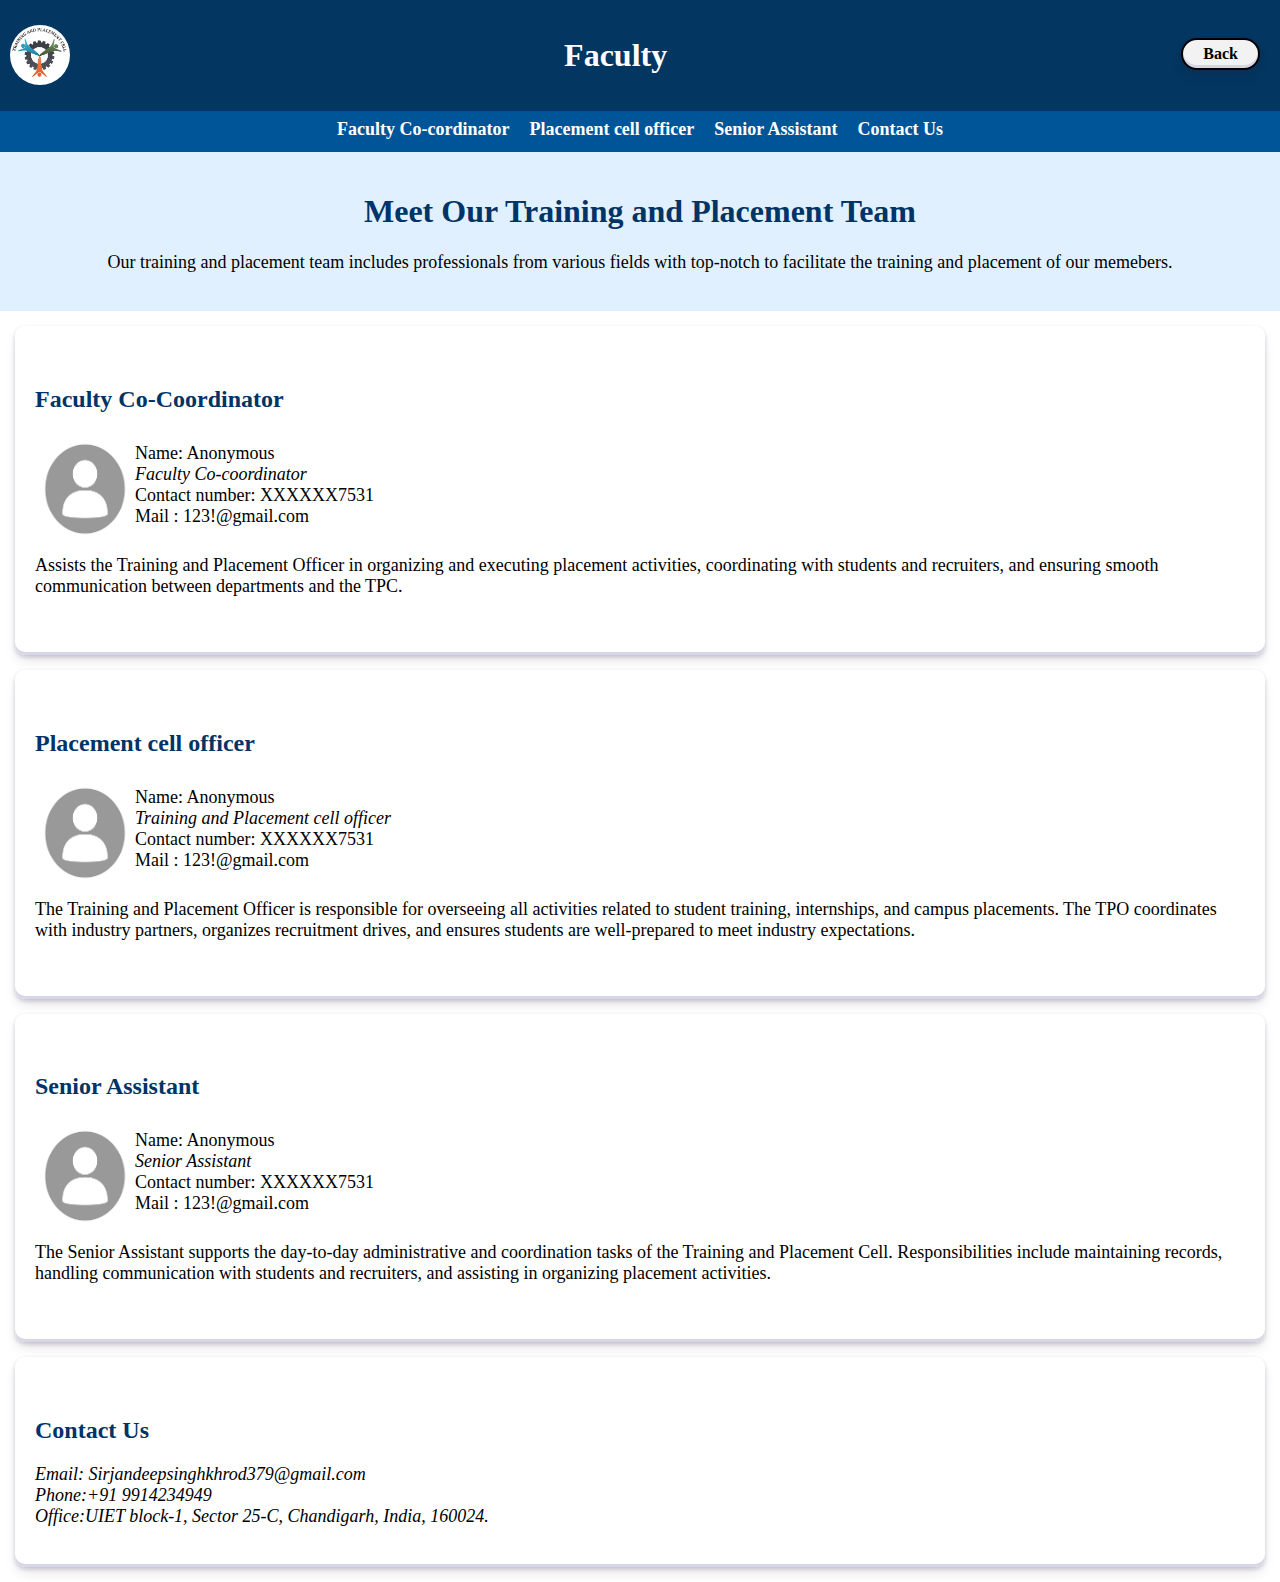
<file: Faculty.htm>
<!DOCTYPE html>
<html lang="en">
<head>
    <link rel = "stylesheet" href="./faculty.css">
    <title>Faculty Page</title>
</head>
<body style="margin: 0px;">
    <header>
        <div>
            <img src="./Images/logo.jpg" style="float: left; margin: 25px 0px 0px 10px ; border-radius: 50%; " width="60px" alt="logo">
        </div>
        <div style="float : right;">
            <br>
            <a href = "./frontpage2.htm" class = "button-type1 txt-typ1">Back</a>
        </div>
         <div>
            <h1 class ="txt-typ1 heading1" style="margin-top: 0px;"><br>Faculty<br><br></h1>
        </div>
        <nav style="height: 25px;">
            <a href="#Faculty">Faculty Co-cordinator</a>
            <a href="#Placement">Placement cell officer</a>
            <a href="#Assistant">Senior Assistant</a>
            <a href="#Contactus">Contact Us</a>
        </nav>
    </header>
    <main class="content">
        <div class ="hero">
            <h1>Meet Our Training and Placement Team</h1>
            <p>Our training and placement team includes professionals from various fields with top-notch to facilitate the training and placement of our memebers.</p>
        </div>
                <div class="soft" id="Faculty">
            <h2>Faculty Co-Coordinator</h2>
            <div style="display: flex;">
                <img src="./Images/anon.png" width="100px">
                <p>Name: Anonymous <br>
                <em>Faculty Co-coordinator</em><br>
                Contact number: XXXXXX7531 <br>
                Mail : 123!@gmail.com
                </p>
            </div>
            <p>Assists the Training and Placement Officer in organizing and executing placement activities, coordinating with students and recruiters, and ensuring smooth communication between departments and the TPC.</p>
        </div>
        <div class="soft" id="Placement">
            <h2>Placement cell officer</h2>
            <div style="display: flex;">
                <img src="./Images/anon.png" width="100px">
                <p>Name: Anonymous <br>
                <em>Training and Placement cell officer</em><br>
                Contact number: XXXXXX7531 <br>
                Mail : 123!@gmail.com
                </p>
                <br>
            </div>
            <p>The Training and Placement Officer is responsible for overseeing all activities related to student training, internships, and campus placements. The TPO coordinates with industry partners, organizes recruitment drives, and ensures students are well-prepared to meet industry expectations.</p>
        </div>
        <div class="soft" id="Assistant">
            <h2>Senior Assistant</h2>
            <div style="display: flex;">
                <img src="./Images/anon.png" width="100px">
                <p>Name: Anonymous <br>
                <em>Senior Assistant</em><br>
                Contact number: XXXXXX7531 <br>
                Mail : 123!@gmail.com
                </p>
                <br>
            </div>
            <p>The Senior Assistant supports the day-to-day administrative and coordination tasks of the Training and Placement Cell. Responsibilities include maintaining records, handling communication with students and recruiters, and assisting in organizing placement activities.</p>
        </div>
        <div class="soft" id="Contactus">
            <h2>Contact Us</h2>
            <address>Email: Sirjandeepsinghkhrod379@gmail.com<br>
                    Phone:+91 9914234949<br>
                    Office:UIET block-1, Sector 25-C, Chandigarh, India, 160024.
            </address>

        </div>
    </main>
</body>
</html>
</file>
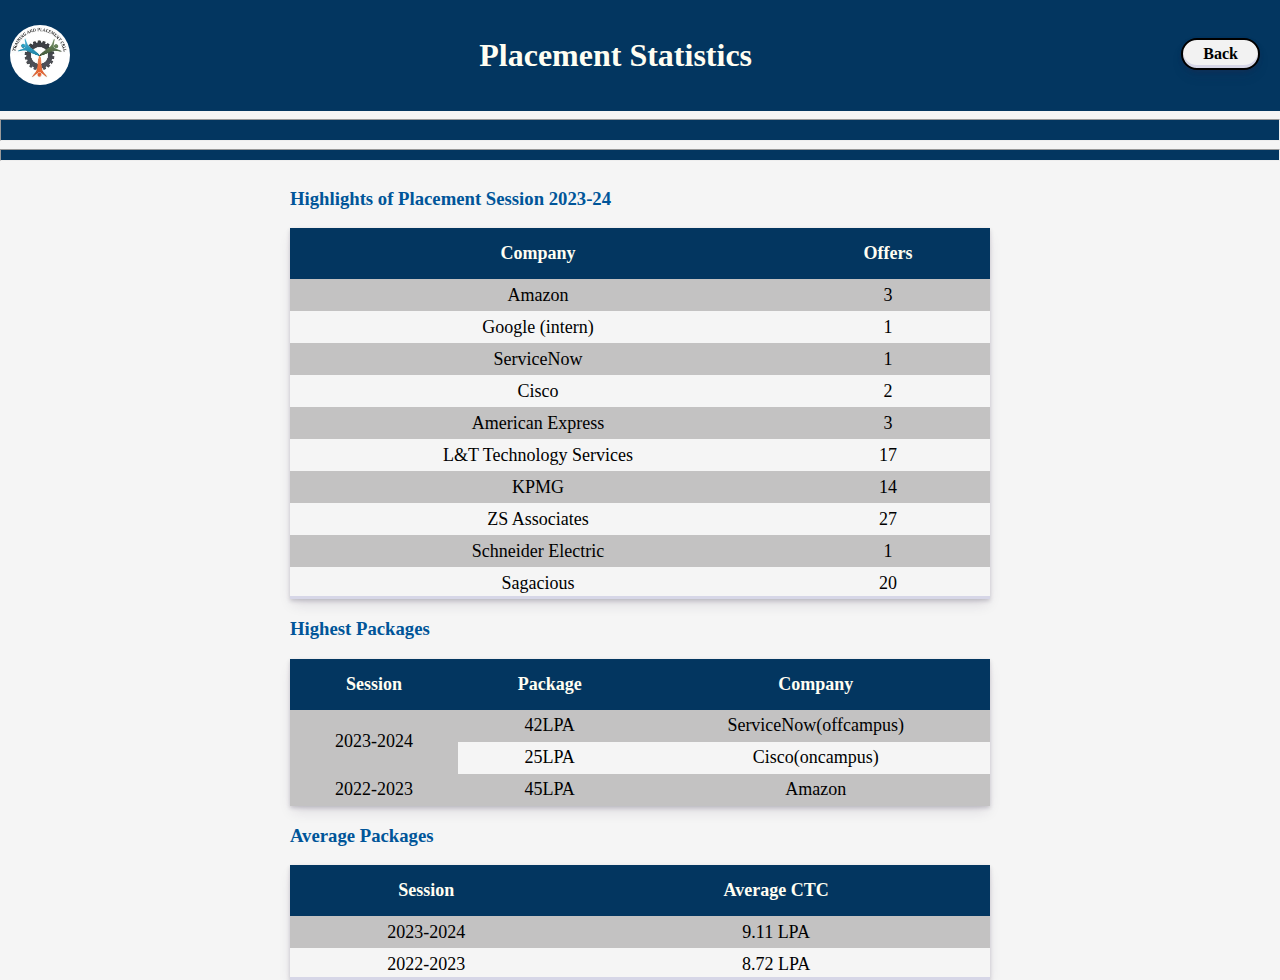
<file: placementrec.htm>
<!DOCTYPE html>
<html lang="en">
<head>
    <link rel = "stylesheet" href="./Resources.css">
    <title>Placement Statistics</title>
    <style>
        td:nth-child(even){
            height: 30px;
        }
        td{
            text-align: center;
        }
    </style>
</head>
<body>
    <header>
        <div>
            <img src="./Images/logo.jpg" style="float: left; margin: 25px 0px 0px 10px ; border-radius: 50%; " width="60px" alt="logo">
        </div>
        <div style="float : right;">
            <br>
            <a href = "./frontpage2.htm" class = "button-type1 txt-typ1">Back</a>
        </div>
         <div>
            <h1 class ="txt-typ1 heading1" style="margin-top: 0px;"><br>Placement Statistics<br><br></h1>
        </div>
        <hr style="height: 20px;">
        <hr>
    </header>
    <main>
        <div style="display: flex; flex-direction: column;">
            
        <table style="width: 700px;">
            <thead>
                <h3 style="color: #005599; font-family: Garamond;">Highlights of Placement Session 2023-24</h2>
                <tr>
                <th>Company</th>
                <th>Offers</th>
                </tr>
            </thead>
            <tbody>
                <tr>
                    <td>Amazon</td>
                    <td>3</td>
                </tr>
                <tr>
                    <td>Google (intern)</td>
                    <td>1</td>
                </tr>
                <tr>
                    <td>ServiceNow</td>
                    <td>1</td>
                </tr>
                <tr>
                    <td>Cisco</td>
                    <td>2</td>
                </tr>
                <tr>
                    <td>American Express</td>
                    <td>3</td>
                </tr>
                <tr>
                    <td>L&T Technology Services</td>
                    <td>17</td>
                </tr>
                <tr>
                    <td>KPMG</td>
                    <td>14</td>
                </tr>
                <tr>
                    <td>ZS Associates</td>
                    <td>27</td>
                </tr>
                <tr>
                    <td>Schneider Electric</td>
                    <td>1</td>
                </tr>
                <tr>
                    <td>Sagacious</td>
                    <td>20</td>
                </tr>
            </tbody>
        </table>
        <table>
            <thead>
                <h3 style="color: #005599; font-family: Garamond;">Highest Packages</h3>
                <tr>
                    <th>
                        Session        
                    </th>
                    <th>
                        Package
                    </th>
                    <th>Company</th>
                </tr>
            </thead>
            <tbody>
                <tr>
                    <td rowspan="2">2023-2024</td>
                    <td id="">42LPA</td>
                    <td>ServiceNow(offcampus)</td>
                </tr>
                <tr>
                    <td>
                        25LPA
                    </td>
                    <td>
                        Cisco(oncampus)
                    </td>
                </tr>
                <tr>
                    <td>2022-2023</td>
                    <td id="">45LPA</td>
                    <td>Amazon</td>
                </tr>
            </tbody>
        </table>
         <table>
            <thead>
                <h3 style="color: #005599; font-family: Garamond;">Average Packages</h3>
                <tr>
                    <th>
                        Session        
                    </th>
                    <th>
                        Average CTC
                    </th>
                </tr>
            </thead>
            <tbody>
                <tr>
                    <td>2023-2024</td>
                    <td>9.11 LPA</td>
                </tr>
                <tr>
                    <td>2022-2023</td>
                    <td id="">8.72 LPA</td>
                    </tr>
            </tbody>
         </table>    
        </div>
    </main>
</body>
</html>
</file>
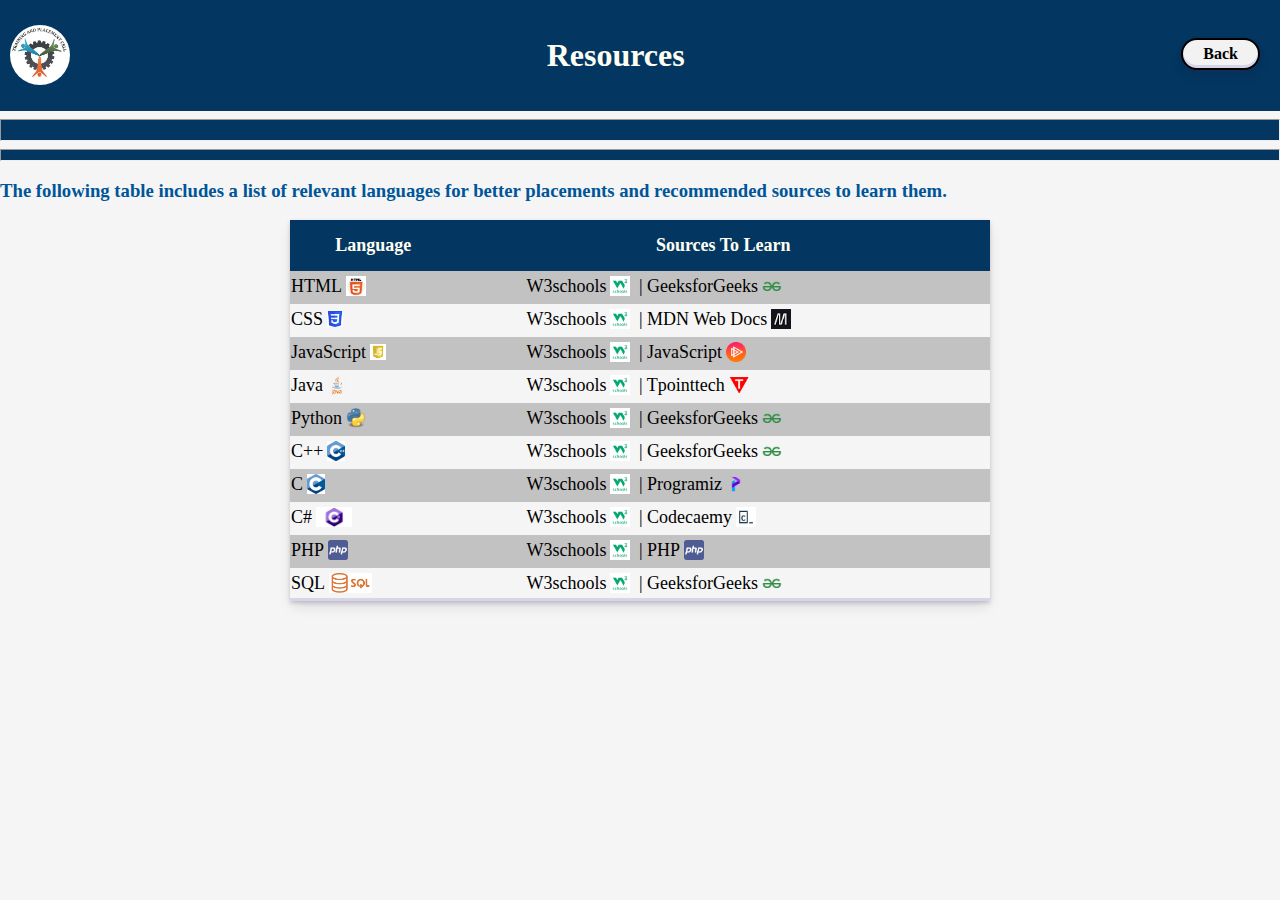
<file: Resources.htm>
<!DOCTYPE html>
<html lang="en">
<head>
    <link rel = "stylesheet" href="./Resources.css">
    <title>Resources</title>
</head>
<body>
    <header>
        <div>
            <img src="./Images/logo.jpg" style="float: left; margin: 25px 0px 0px 10px ; border-radius: 50%; " width="60px" alt="logo">
        </div>
        <div style="float : right;">
            <br>
            <a href = "./frontpage2.htm" class = "button-type1 txt-typ1">Back</a>
        </div>
         <div>
            <h1 class ="txt-typ1 heading1" style="margin-top: 0px;"><br>Resources<br><br></h1>
        </div>
        <hr style="height: 20px;">
        <hr>
        <h3 style="color: #005599; font-family: Garamond;">The following table includes a list of relevant languages for better placements and recommended sources to learn them.</h2>
    </header>
    <main>
        <table style="width: 700px;">
            <thead>
                <tr>
                <th>Language</th>
                <th>Sources To Learn</th>
                </tr>
            </thead>
            <tbody>
                <tr>
                    <td>
                        HTML<img class ="logo" src="./Images/HTML logo.jpg" height="20px"alt="HTML">
                    </td>
                    <td id="secrow">
                        <a target="_blank" class="clickable" href="https://www.w3schools.com/html/">W3schools<img class="logo" height="20px" src="./Images/W3logo.jpg" alt="W3Schools"> |</a>
                        <a target="_blank" class="clickable" href="https://www.geeksforgeeks.org/html/html-tutorial/">GeeksforGeeks<img class="logo" height="20px" src="./Images/GFG.png" alt="GFG"></a>
                    </td>
                </tr>
                <tr>
                    <td>
                        CSS<img class ="logo" src="./Images/CSS.png" height="16px"alt="CSS logo">
                    </td>
                    <td id="secrow">
                        <a target="_blank" class="clickable" href="https://www.w3schools.com/css/default.asp">W3schools<img class="logo" height="20px" src="./Images/W3logo.jpg" alt="W3Schools"> |</a>
                        <a target="_blank" class="clickable" href="https://developer.mozilla.org/en-US/docs/Web/CSS">MDN Web Docs<img class="logo" height="20px" src="./Images/MDN.png" alt="MDN"></a>
                    </td>
                </tr>
                <tr>
                    <td>
                        JavaScript<img class ="logo" src="./Images/Java script logo.png" height="16px"alt="JS logo">
                    </td>
                    <td id="secrow">
                        <a target="_blank" class="clickable" href="https://www.w3schools.com/js/default.asp">W3schools<img class="logo" height="20px" src="./Images/W3logo.jpg" alt="W3Schools"> |</a>
                         <a target="_blank" class="clickable" href="https://www.javascript.com/">JavaScript<img class="logo" height="20px" src="./Images/jswebsite logo.png" alt="JS"></a>   
                    </td>
                </tr>
                <tr>
                    <td>
                        Java<img class ="logo" src="./Images/javalogo.png" height="20px"alt="Java">
                    </td>
                    <td  id="secrow">
                        <a target="_blank" class="clickable" href="https://www.w3schools.com/java/default.asp">W3schools<img class="logo" height="20px" src="./Images/W3logo.jpg" alt="W3Schools"> |</a>
                        <a target="_blank" class="clickable" href="https://www.tpointtech.com/java-tutorial">Tpointtech<img class="logo" height="20px" src="./Images/tptlogo.png" alt="tpointtech"></a>
                    </td>
                </tr>
                <tr>
                    <td>
                        Python<img class ="logo" src="./Images/pylogo.png" height="20px"alt="Python">
                    </td>
                    <td id="secrow">
                        <a target="_blank" class="clickable" href="https://www.w3schools.com/python/default.asp">W3schools<img class="logo" height="20px" src="./Images/W3logo.jpg" alt="W3Schools"> |</a>
                        <a target="_blank" class="clickable" href="https://www.geeksforgeeks.org/python-programming-language-tutorial/">GeeksforGeeks<img class="logo" height="20px" src="./Images/GFG.png" alt="GFG"></a>
                    </td>
                </tr>
                <tr>
                    <td>
                        C++<img class ="logo" src="./Images/cpplogo.png" height="20px"alt="C++">
                    </td>
                    <td id="secrow">
                        <a target="_blank" class="clickable" href="https://www.w3schools.com/cpp/default.asp">W3schools<img class="logo" height="20px" src="./Images/W3logo.jpg" alt="W3Schools"> |</a>
                        <a target="_blank" class="clickable" href="https://www.geeksforgeeks.org/c-plus-plus/">GeeksforGeeks<img class="logo" height="20px" src="./Images/GFG.png" alt="GFG"></a>
                    </td>
                </tr>
                <tr>
                    <td>
                        C<img class ="logo" src="./Images/clogo.png" height="20px"alt="C">
                    </td>
                    <td id="secrow">
                        <a target="_blank" class="clickable" href="https://www.w3schools.com/c/index.php">W3schools<img class="logo" height="20px" src="./Images/W3logo.jpg" alt="W3Schools"> |</a>
                        <a target="_blank" class="clickable" href="https://www.programiz.com/c-programming">Programiz<img class="logo" height="20px" src="./Images/Programizlogo.png" alt="Programiz"></a>
                    </td>
                </tr>
                <tr>
                    <td>
                        C#<img class ="logo" src="./Images/CClogo.png" height="20px"alt="C#">
                    </td>
                    <td id="secrow">
                        <a target="_blank" class="clickable" href="https://www.w3schools.com/cs/index.php">W3schools<img class="logo" height="20px" src="./Images/W3logo.jpg" alt="W3Schools"> |</a>
                        <a target="_blank" class="clickable" href="https://www.codecademy.com/learn/learn-c-sharp">Codecaemy<img class="logo" height="20px" src="./Images/Codecademy.png" alt="Codecademy"></a>
                    </td>
                </tr>
                <tr>
                    <td>
                        PHP<img class ="logo" src="./Images/phplogo.png" height="20px"alt="PHP">
                    </td>
                    <td id="secrow">
                        <a target="_blank" class="clickable" href="https://www.w3schools.com/php/default.asp">W3schools<img class="logo" height="20px" src="./Images/W3logo.jpg" alt="W3Schools"> |</a>
                        <a target="_blank" class="clickable" href="https://www.php.net/">PHP<img class="logo" height="20px" src="./Images/phplogo.png" alt="PHP"></a>
                    </td>
                </tr>
                <tr>
                    <td >
                        SQL<img class ="logo" src="./Images/sqp.png" height="20px"alt="SQL">
                    </td>
                    <td id="secrow">
                        <a target="_blank" class="clickable" href="https://www.w3schools.com/sql/default.asp">W3schools<img class="logo" height="20px" src="./Images/W3logo.jpg" alt="W3Schools"> |</a>
                        <a target="_blank" class="clickable" href="https://www.geeksforgeeks.org/sql-tutorial/">GeeksforGeeks<img class="logo" height="20px" src="./Images/GFG.png" alt="GFG"></a>
                    </td>
                </tr>
            </tbody>
        </table>
    </main>
</body>
</html>
</file>
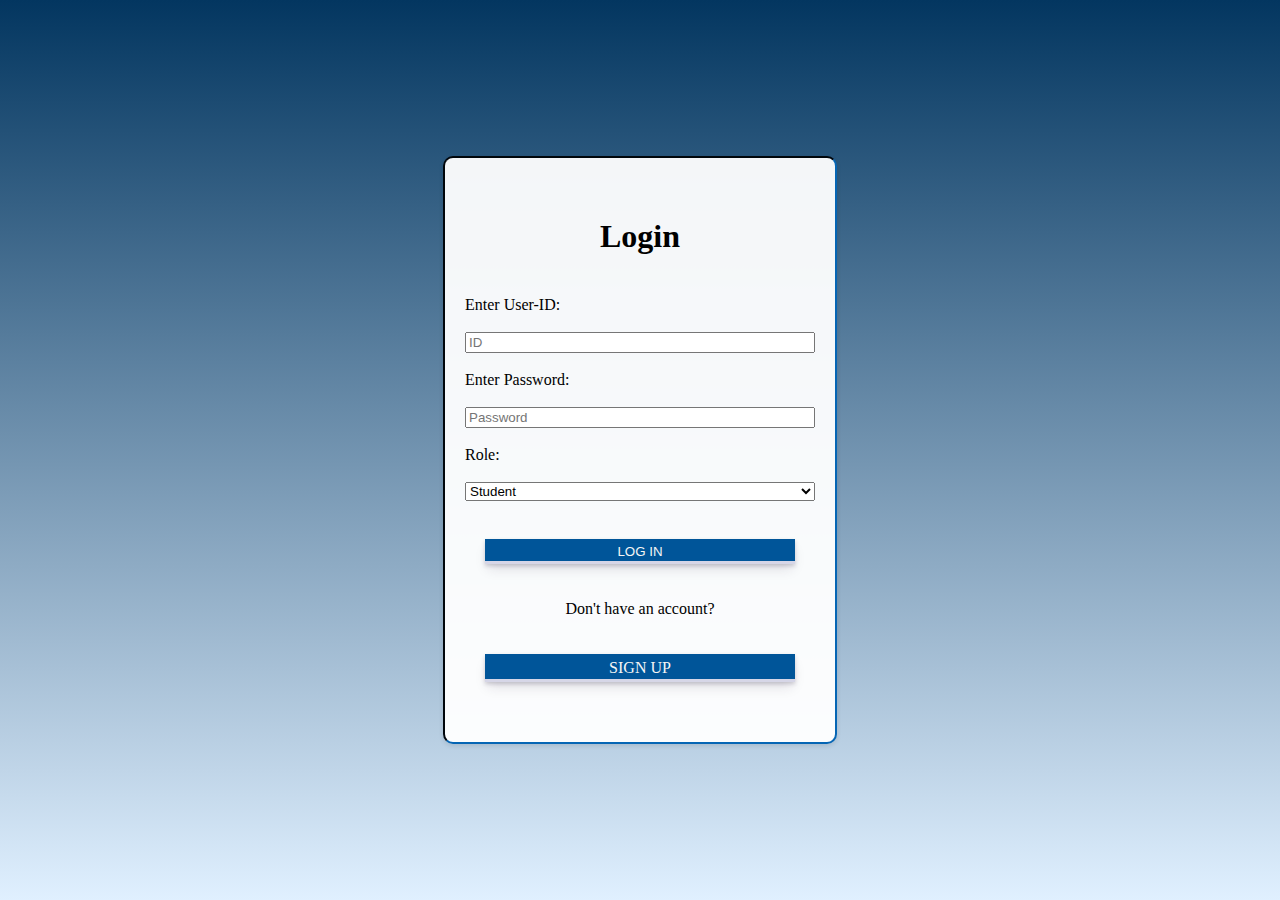
<file: sign-inpage.htm>
<!DOCTYPE html>
<html lang="en">
<head>
    <link rel="stylesheet" href="sign-inpage.css">
    <title>Sign-in</title>
    <script src="Sign.js"></script>
</head>
<body>
    <form onsubmit="return data1()" action="./frontpage2.htm">
        <div id="oform">
            <h1 style="text-align: center;" class="hero"> Login</h1>
            <label for="fname">Enter User-ID:</label><br>
            <input type="text" name="Aname" id= "Aname" placeholder="ID">
            <p  style="display: none; color: red;" id="e1" ></p>
            <br>
            <label for="Pword">Enter Password:</label><br>
            <input type="password" name="Pword" id= "Pword" placeholder="Password">
            <p  style="display: none; color: red;" id="e2" ></p>
            <br>          
            <label for="roles">Role:</label><br>
            <select name="Roles" id="Roles">
                <option value="Student" id="student">Student</option>
                <option value="Faculty" id="faculty">Faculty Memeber</option>
                <option value="Administrator" id="Administrator">Administrator</option>
            </select>
            <br>
                <input type="submit" value="LOG IN" class="button-type2">
            <p style="text-align: center;">Don't have an account?</p>
            <a class= "button-type2"href="./sign-uppage.htm">SIGN UP</a>
        </div>
    </form>
</body>
</html>
</file>
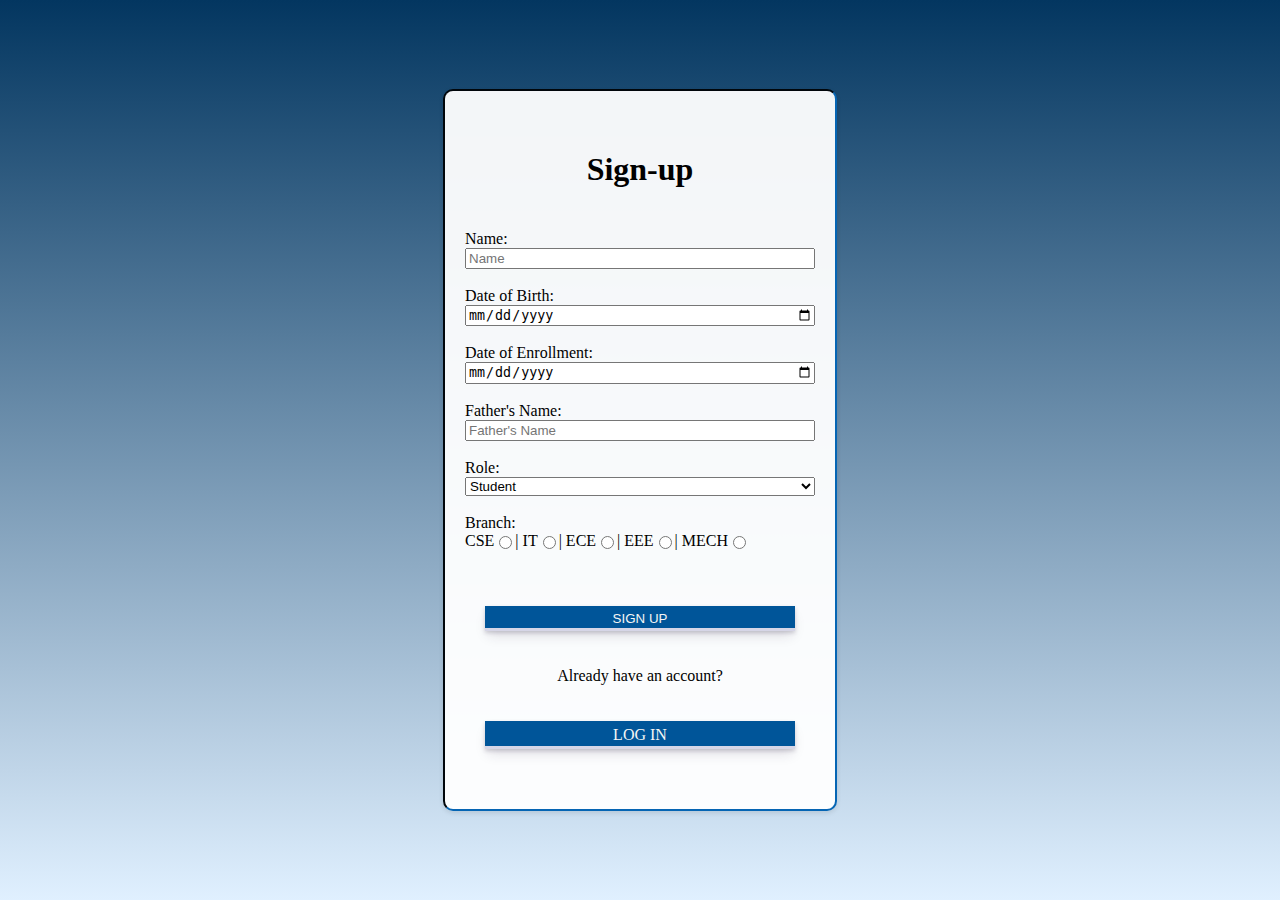
<file: sign-uppage.htm>
<!DOCTYPE html>
<html lang="en">
<head>
    <link rel="stylesheet" href="sign-inpage.css">
    <title>Sign-up</title>
    <script src="Sign.js"></script>
</head>
<body>
    <form action="./frontpage2.htm" onsubmit="return data2()">
        <div id="oform">
            <h1 style="text-align: center;" class="hero"> Sign-up</h1>
            <label for="fname"> Name:</label>
            <input type="text" name="Aname" id= "Aname" placeholder="Name">
            <p  style="display: none; color: red;" id="e1" ></p>
            <br>
            <label for="dob"> Date of Birth:</label>
            <input type="date" name="dob" id= "dob" placeholder="Date of Birth">
            <p  style="display: none; color: red;" id="e2" ></p>
            <br>
            <label for="doe"> Date of Enrollment:</label>
            <input type="date" name="doe" id= "doe" placeholder="">
            <p  style="display: none; color: red;" id="e3" ></p>
            <br>
            <label for="fname"> Father's Name:</label>
            <input type="text" name="fname" id= "fname" placeholder="Father's Name">
            <p  style="display: none; color: red;" id="e4" ></p>
            <br>
            <label for="roles">Role:</label>
            <select name="Roles" id="roles">
                <option value="Student" id="student">Student</option>
                <option value="Faculty" id="faculty">Faculty Memeber</option>
            </select>
            <br>
            <label for="branch"> Branch:</label>
            <div style="display: flex;">
                <label for="CSE">CSE</label>
                <input type="radio" name="branch" id= "Branch" placeholder="Father's Name">
                <label for="IT"> | IT</label>
                <input type="radio" name="branch" id= "Branch" placeholder="Father's Name">
                <label for="CSE"> | ECE</label>
                <input type="radio" name="branch" id= "Branch" placeholder="Father's Name">
                <label for="CSE"> | EEE</label>
                <input type="radio" name="branch" id= "Branch" placeholder="Father's Name">
                <label for="CSE"> | MECH</label>
                <input type="radio" name="branch" id= "Branch" placeholder="Father's Name">
            </div>
            <br>
            <br>
            <input type="submit" value="SIGN UP" class="button-type2">
            <p style="text-align: center;">Already have an account?</p>
            <a class= "button-type2"href="./sign-inpage.htm">LOG IN</a>
        </div>
    </form>
</body>
</html>
</file>
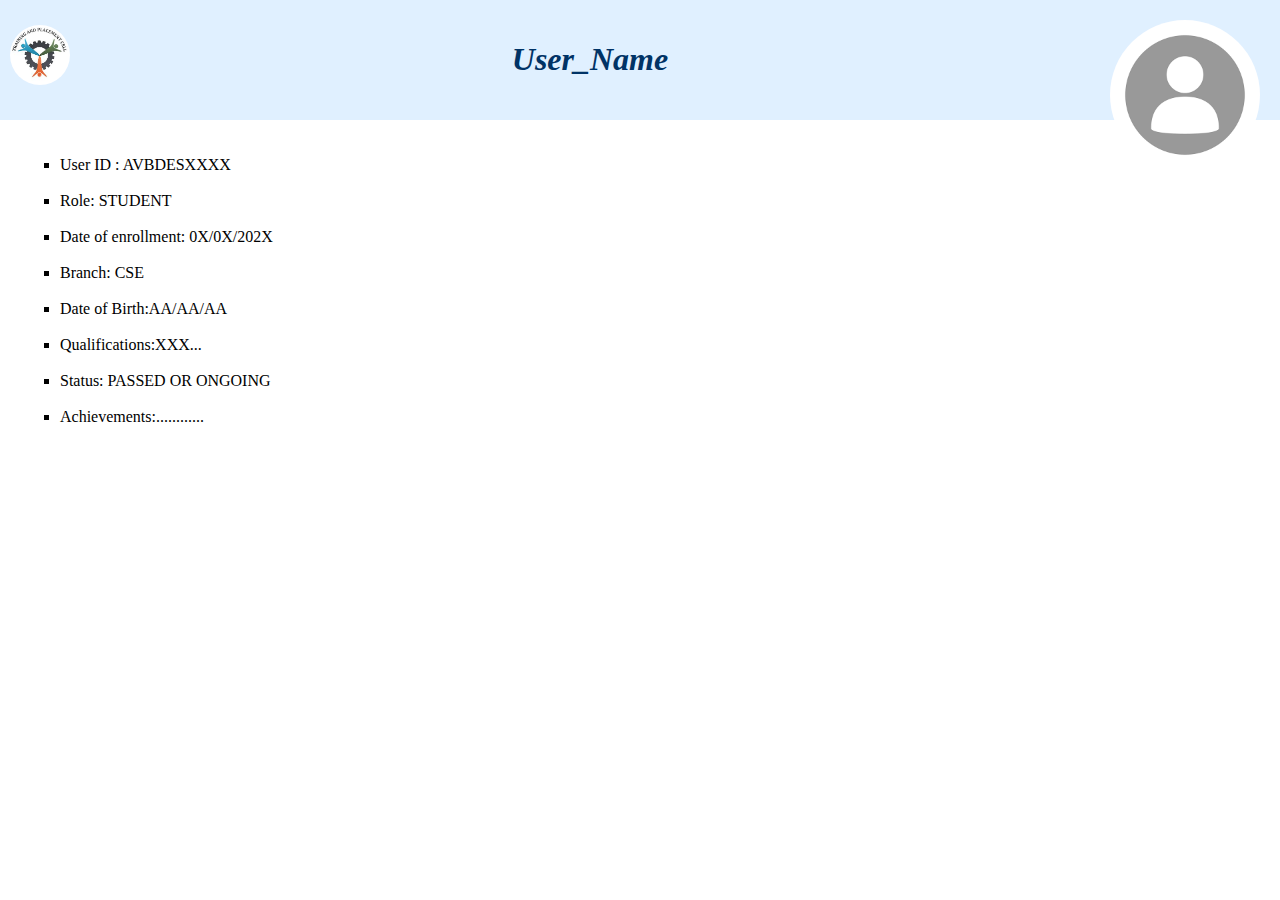
<file: userpage.htm>
<!DOCTYPE html>
<html lang="en">
<head>
    <link rel="stylesheet" href="userpage.css">
    <title>User page</title>
</head>
<body style="margin: 0px;">
    <header>
        <div>
            <img src="./Images/logo.jpg" style="float: left; margin: 25px 0px 0px 10px ; border-radius: 50%; " width="60px" alt="logo">            
        </div>
        <div class="hero">
            <img src="./Images/anon.png" style="float: right; border-radius: 50%;" width="150" alt="">
            <h1>
                <i>User_Name</i>
            </h1>
        </div>
    </header>
    <main>
        <div class="hero2"> 
            <ul>
                <li>
                    User ID : AVBDESXXXX <br> <br>
                </li>
                <li>
                     Role: STUDENT <br><br>
                </li>
                <li>
                    Date of enrollment: 0X/0X/202X <br><br>
                </li>
                <li>
                    Branch: CSE <br><br>
                </li>
                <li>
                     Date of Birth:AA/AA/AA <br><br>
                </li>
                <li>
                    Qualifications:XXX...  <br><br>
                </li>
                <li>
                    Status: PASSED OR ONGOING <br><br>
                </li>
                <li>
                    Achievements:............ <br><br>
                </li>
            </ul>
        </div>
    </main>
    <footer>
    </footer>
</body>
</html>
</file>
<file: faculty.css>
.button-type1{
    display : flex;
    display : inline-block;
    text-align : center;
    border:2px solid black;
    border-radius : 100px;
    text-decoration : none;
    padding : 5px 20px;
    background-color : #f2f2f2;
    color: black;
    margin :  20px;
    /*box-shadow: 0 5px 5px rgba(0,0,0,0.3);*/
    box-shadow:
    rgba(45, 35, 66, 0.2) 0 2px 4px,
    rgba(45, 35, 66, 0.15) 0 7px 13px -3px,
    #d6d6e7 0 -3px 0 inset;
}
.button-type1:hover{
    /*background-color: #e0f0ff;*/
    box-shadow:
    rgba(45, 35, 66, 0.3) 0 4px 8px,
    rgba(45, 35, 66, 0.2) 0 7px 13px -3px,
    #d6d6e7 0 -3px 0 inset;
  transform: translateY(-2px);
  background-color: #e0f0ff;
}
.txt-typ1{
    font-family : Garamond;
    font-weight : bold;
}
.heading1{
    color:white;
    text-align: center;
    background-color: #033660;
    margin-bottom: 0px;
}
.bg{
    background: 
    url("./Images/austin-distel-wD1LRb9OeEo-unsplash.jpg");
    background-size: 100vw;
    margin:0px;
    background-color: #f5f5f5;
}
.soft{
    padding: 40px 20px;
    background-color: rgba(255,255,255,0.95);
    margin: 20 px;
    border-radius: 10px;
    box-shadow: 
    rgba(45, 35, 66, 0.2) 0 2px 4px,
    rgba(45, 35, 66, 0.15) 0 7px 13px -3px,
    #d6d6e7 0 -3px 0 inset;
    margin:15px
}
.soft:hover{
    box-shadow:
    rgba(45, 35, 66, 0.3) 0 4px 8px,
    rgba(45, 35, 66, 0.2) 0 7px 13px -3px,
    #d6d6e7 0 -3px 0 inset;
    transform: translateY(-2px);
}
.soft h2{
    color: #003366;
}
.soft p{
    font-size: 18px;
    margin-top: 10px;
}
.soft address{
    font-size: 18px;
    margin-top: 10px;
}
.hero{
    background-color: #e0f0ff;
    text-align: center;
    padding: 20px;
    margin-top: 0px;
}
.hero h1{
    color: #003366;
}
.hero p{
    font-size: 18px;
    margin-top: 10px;
}
nav{
    display:flex;
    background-color: #005599;
    justify-content: center;
    font-weight: bold;
    margin: 0px;
    padding: 8px;
}
nav a:hover{
    border :1px dashed white;
    padding:2px;
    background-color: #033660;
    margin:0px;

}
nav a{
    color: white;
    font-weight: bold;
    text-decoration: none;
    font-size: 18px;
    margin: 0px 10px;
}
.logo{
    margin : 4px;
    vertical-align: middle;
    padding-bottom: 3px;
}
</file>
<file: Resources.css>
.button-type1{
    display : flex;
    display : inline-block;
    text-align : center;
    border:2px solid black;
    border-radius : 100px;
    text-decoration : none;
    padding : 5px 20px;
    background-color : #f2f2f2;
    color: black;
    margin :  20px;
    /*box-shadow: 0 5px 5px rgba(0,0,0,0.3);*/
    box-shadow:
    rgba(45, 35, 66, 0.2) 0 2px 4px,
    rgba(45, 35, 66, 0.15) 0 7px 13px -3px,
    #d6d6e7 0 -3px 0 inset;
}
.button-type1:hover{
    /*background-color: #e0f0ff;*/
    box-shadow:
    rgba(45, 35, 66, 0.3) 0 4px 8px,
    rgba(45, 35, 66, 0.2) 0 7px 13px -3px,
    #d6d6e7 0 -3px 0 inset;
  transform: translateY(-2px);
  background-color: #e0f0ff;
}
.txt-typ1{
    font-family : Garamond;
    font-weight : bold;
}
.heading1{
    color:#fffef2;
    text-align: center;
    background-color: #033660;
    margin-bottom: 0px;
}
body{
    margin:0px;
    /*background-color: #fffef2;*/
    background-color: #f5f5f5;
}
.soft{
    padding: 40px 20px;
    background-color: rgba(255,255,255,0.95);
    margin: 20 px;
    border-radius: 10px;
    box-shadow: 0 2px 5px rgba(0,0,0,0.1);
    margin:15px
}
.soft h2{
    color: #003366;
}
.soft p{
    font-size: 18px;
    margin-top: 10px;
}
.soft address{
    font-size: 18px;
    margin-top: 10px;
}
.hero{
    background-color: #e0f0ff;
    text-align: center;
    padding: 20px;
    margin-top: 0px;
}
.hero h1{
    color: #003366;
}
.hero p{
    font-size: 18px;
    margin-top: 10px;
}
nav{
    display:flex;
    background-color: #005599;
    justify-content: center;
    font-weight: bold;
    margin: 0px;
    padding: 8px;
}
nav a:hover{
    border :1px dashed white;
    padding:2px;
    background-color: #033660;
    margin:0px;

}
nav a{
    color: white;
    font-weight: bold;
    text-decoration: none;
    font-size: 18px;
    margin: 0px 10px;
}
.logo{
    margin : 4px;
    vertical-align: middle;
    padding-bottom: 3px;        
}
hr{
    background-color: #033660;
    height: 10px;
}
main{
    display: flex;
    justify-content: center;
    align-items: center;
}
th{
    color:#fffef2;
    text-align: center;
    background-color: #033660;
    margin: 0px;
    padding: 15px;
}
table{
    border-collapse:collapse;
    font-size: 18px;
    box-shadow:
    rgba(45, 35, 66, 0.2) 0 2px 4px,
    rgba(45, 35, 66, 0.15) 0 7px 13px -3px,
    #d6d6e7 0 -3px 0 inset;
}
table:hover{
    box-shadow:
    rgba(45, 35, 66, 0.3) 0 4px 8px,
    rgba(45, 35, 66, 0.2) 0 7px 13px -3px,
    #d6d6e7 0 -3px 0 inset;
  transform: translateY(-4px);
}
tr:nth-child(odd) {
  /*background-color: #dddddd;*/
  background-color: #c3c2c2;
}
tr:nth-child(even) {
  height: 30px;
}
.clickable{
    text-decoration: none;
    color: black;
}
.clickable:hover{
    text-decoration: none;
    color: #005599 ;
}
tr:hover {
    background-color: #7e7a7a;
}
#secrow{
    text-align: left;
    padding-left: 70px;
}
</file>
<file: sign-inpage.css>
html, body {
    height: 100%;
    margin: 0;
}

body {
    display: flex;
    justify-content: center;
    align-items: center;
    background-image : linear-gradient(#033660,#e0f0ff);
    
}
.hero{
    text-align: center;
    padding: 20px;
    margin-top: 0px;
}
#oform {
    width: 350px;
    display: flex;
    flex-direction: column;
    padding: 40px 20px;
    background-color: rgba(255,255,255,0.95);
    margin: 20 px;
    border-radius: 10px;
    box-shadow: 0 2px 5px rgba(0,0,0,0.1);
    border: inset 2px #033660;
}
.button-type2{
    display : inline-block;
    text-align : center;
    text-decoration : none;
    padding : 5px 20px;
    background-color : #005599 ;
    color: whitesmoke;
    box-shadow:
    rgba(45, 35, 66, 0.2) 0 2px 4px,
    rgba(45, 35, 66, 0.15) 0 7px 13px -3px,
    #d6d6e7 0 -3px 0 inset;
    margin :  20px;
}
.button-type2:hover{
    background-color: #033660;
    box-shadow:
    rgba(45, 35, 66, 0.3) 0 4px 8px,
    rgba(45, 35, 66, 0.2) 0 7px 13px -3px,
    #d6d6e7 0 -3px 0 inset;
  transform: translateY(-2px);
}
/*button, input[type="submit"]{
	background: none;
	color: inherit;
	border: none;
	padding: 0;
	font: inherit;
	cursor: pointer;
	outline: inherit;
}*/
button, input[type="submit"]{
    border: none;
}
</file>
<file: userpage.css>
.hero{
    background-color: #e0f0ff;
    text-align: center;
    padding: 20px;
    margin-top: 0px;
}
.hero2{
    
    padding: 20px;
    margin-top: 0px;
}
.hero h1{
    color: #003366;
    font-family: papyrus ;
}
.hero p{
    font-size: 18px;
    margin-top: 10px;
}
.hero2 h2{
    color: #003366;
}
.hero2 p{
    margin-top: 10px;
}
ul{
    list-style-type:square ;
    list-style-position: outside;
}
hr{
    height: 200px;
    background-color: #003366;
    margin: 5px;
}
.end{
    position: absolute;
    bottom: 50px;
}
</file>
